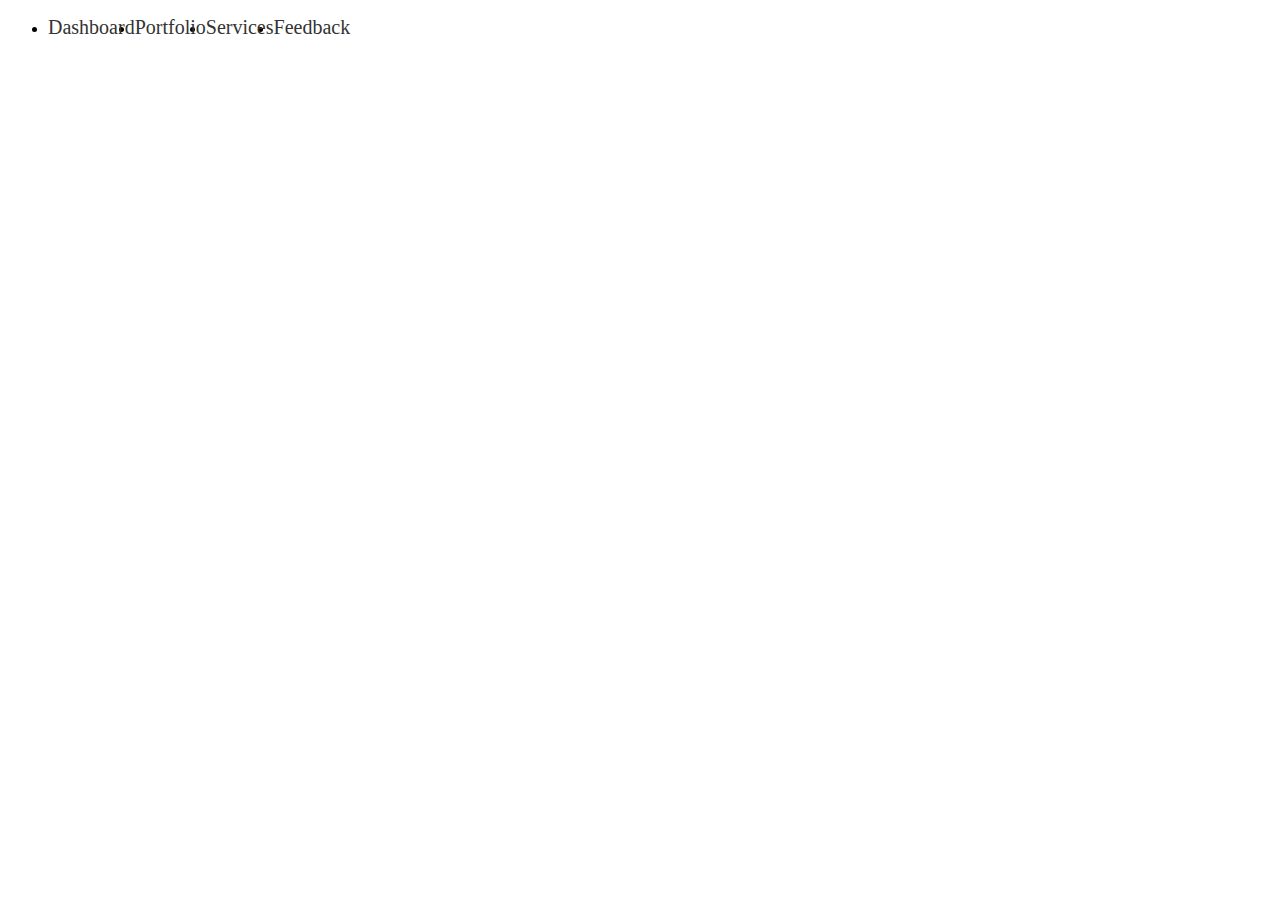
<file: CSS/font-UnderlinesTransition/index.html>
<!DOCTYPE html>
<html lang="en">
<head>
    <meta charset="UTF-8">
    <meta name="viewport" content="width=device-width, initial-scale=1.0">
    <title>Document</title>
    <link rel="stylesheet" href="./index.css" />
</head>
<body>
    <ul class="nav-links">
        <li><a href="#">Dashboard</a></li>
        <li class="center"><a href="#">Portfolio</a></li>
        <li class="upward"><a href="#">Services</a></li>
        <li class="forward"><a href="#">Feedback</a></li>
    </ul>
</body>
</html>
</file>
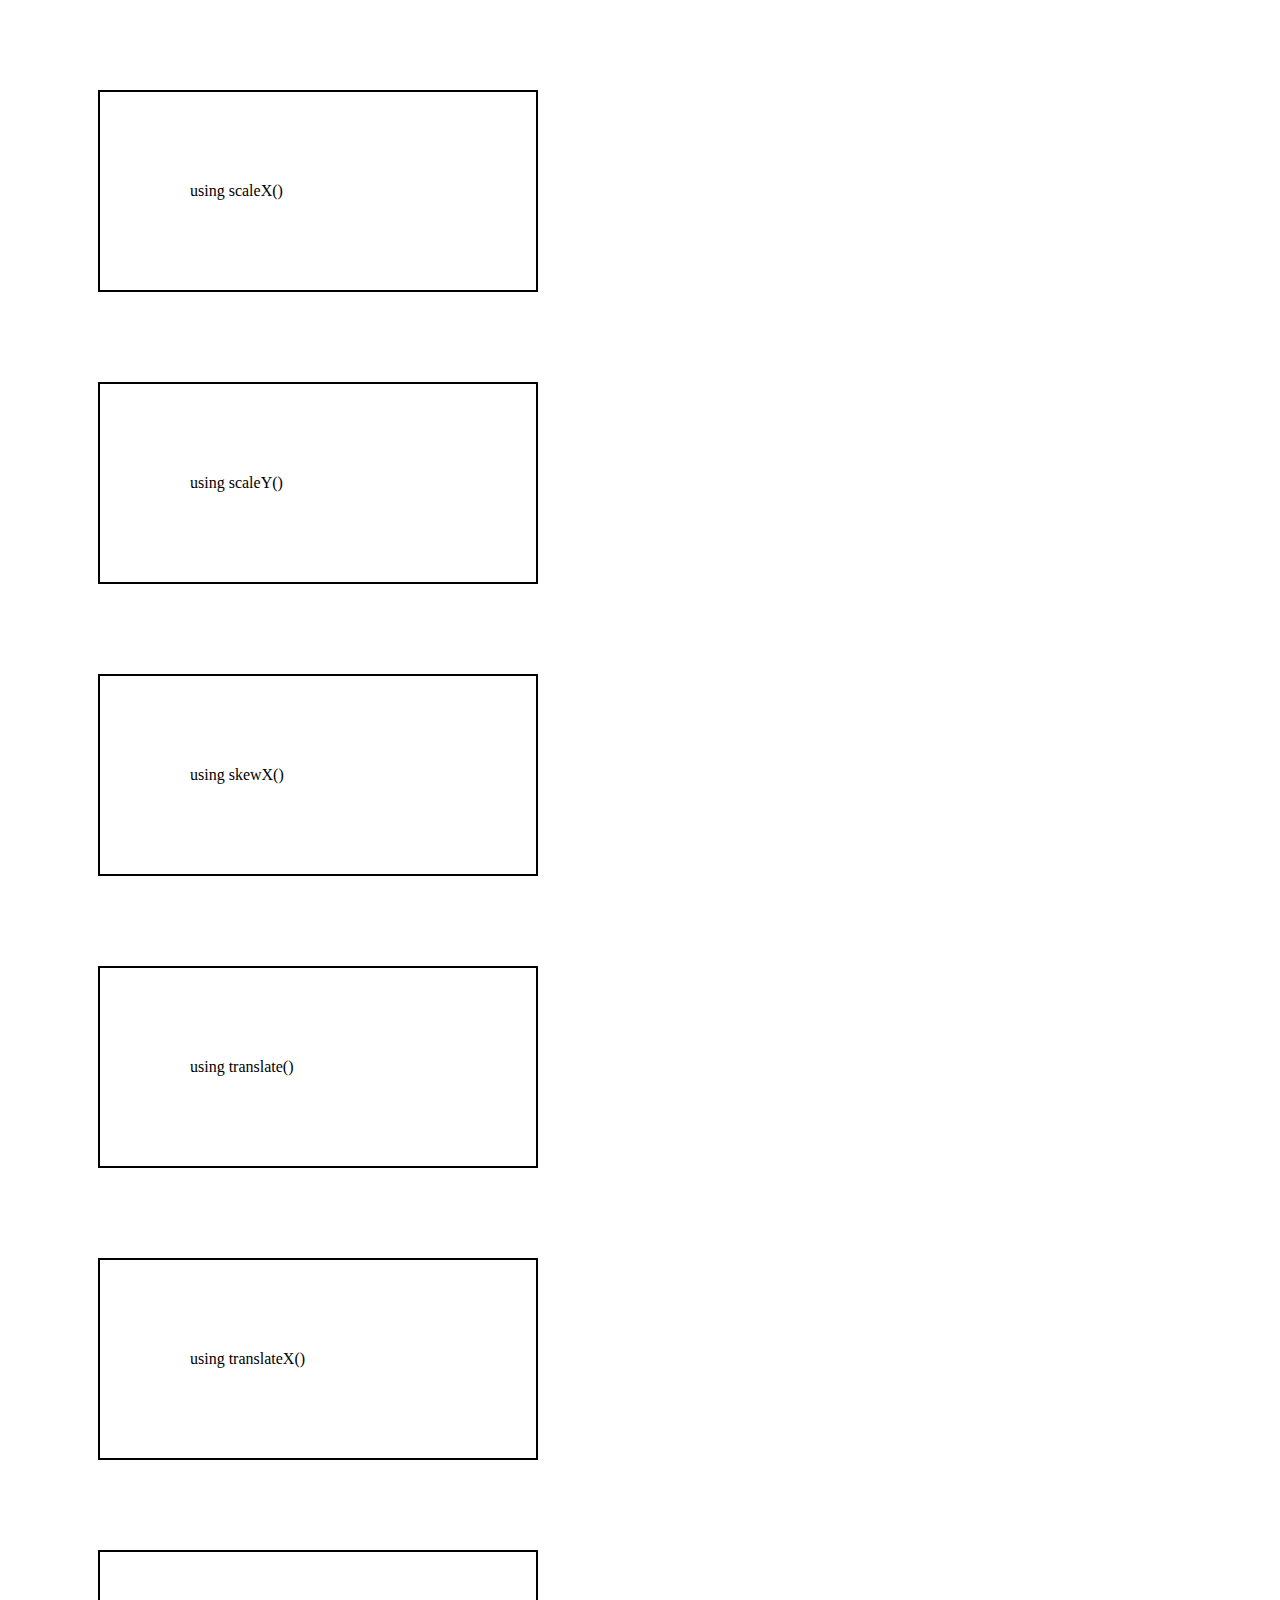
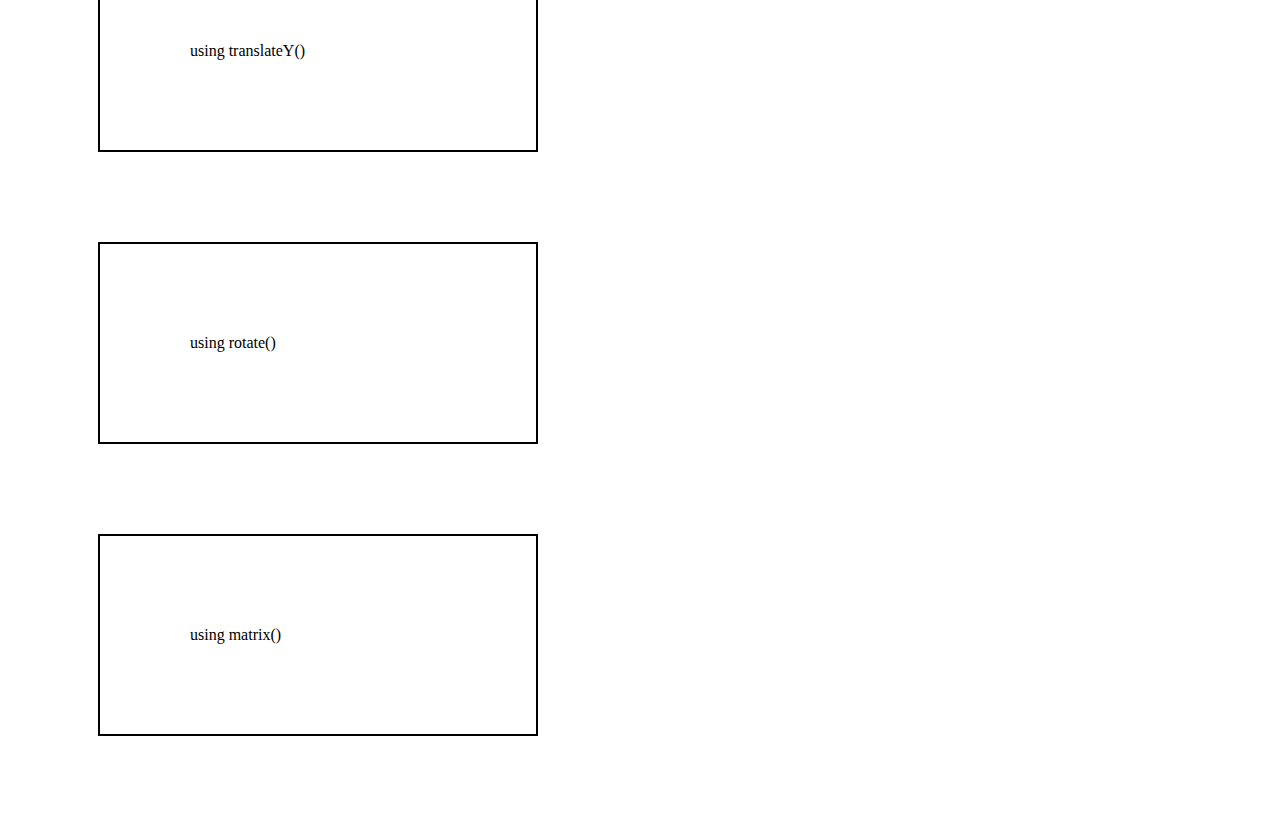
<file: CSS/2d-transform/matrix.html>
<!DOCTYPE html>
<html lang="en">
<head>
    <meta charset="UTF-8">
    <meta name="viewport" content="width=device-width, initial-scale=1.0">
    <title>Document</title>
    <style>
        .common{
            border: 2px solid black;
            padding: 10vh;
            width: 20vw;
            margin: 10vh;
        }
    </style>
</head>
<body>
    <div class="grid">
        <div class="common scaleX"  onmouseover="this.style.transform= 'scaleX(2)'" onmouseout="this.style.transform= 'scaleX(1)'">
            using scaleX()
        </div>
        <div class="common scaleY"  onmouseover="this.style.transform= 'scaleY(2)'" onmouseout="this.style.transform= 'scaleY(1)'">
            using scaleY()
        </div>
        <div class="common skewX" onmouseover="this.style.transform='skewX(20deg)'" onmouseout="this.style.transform='skewX(0deg)'">
            using skewX()
        </div>
        <div class="common translate"  onmouseover="this.style.transform= 'translate(10vw,10vh)'" onmouseout="this.style.transform= 'translate(0vw,0vH)'">
            using translate()
        </div> 
        <div class="common translateX"  onmouseover="this.style.transform= 'translateX(10vw)'" onmouseout="this.style.transform= 'translateX(0vw)'">
            using translateX()
        </div>
        <div class="common translateY"  onmouseover="this.style.transform= 'translateY(10vh)'" onmouseout="this.style.transform= 'translateY(0vh)'">
            using translateY()
        </div>
        <div class="common rotate"  onmouseover="this.style.transform= 'rotate(20deg)'" onmouseout="this.style.transform= 'rotate(0deg)'">
            using rotate()
        </div>
        <!--matrix(scaleX(), skewY(), skewX(), scaleY(), translateX(), translateY())-->
        <div class="common matrix" onmouseover="this.style.transform='matrix(1, -0.3, 0, 1, 0, 0)'" onmouseout="this.style.transform= 'matrix(1, 0, 0, 1, 0, 0)'">
            using matrix()
        </div>
    </div>
</body>
</html>
</file>
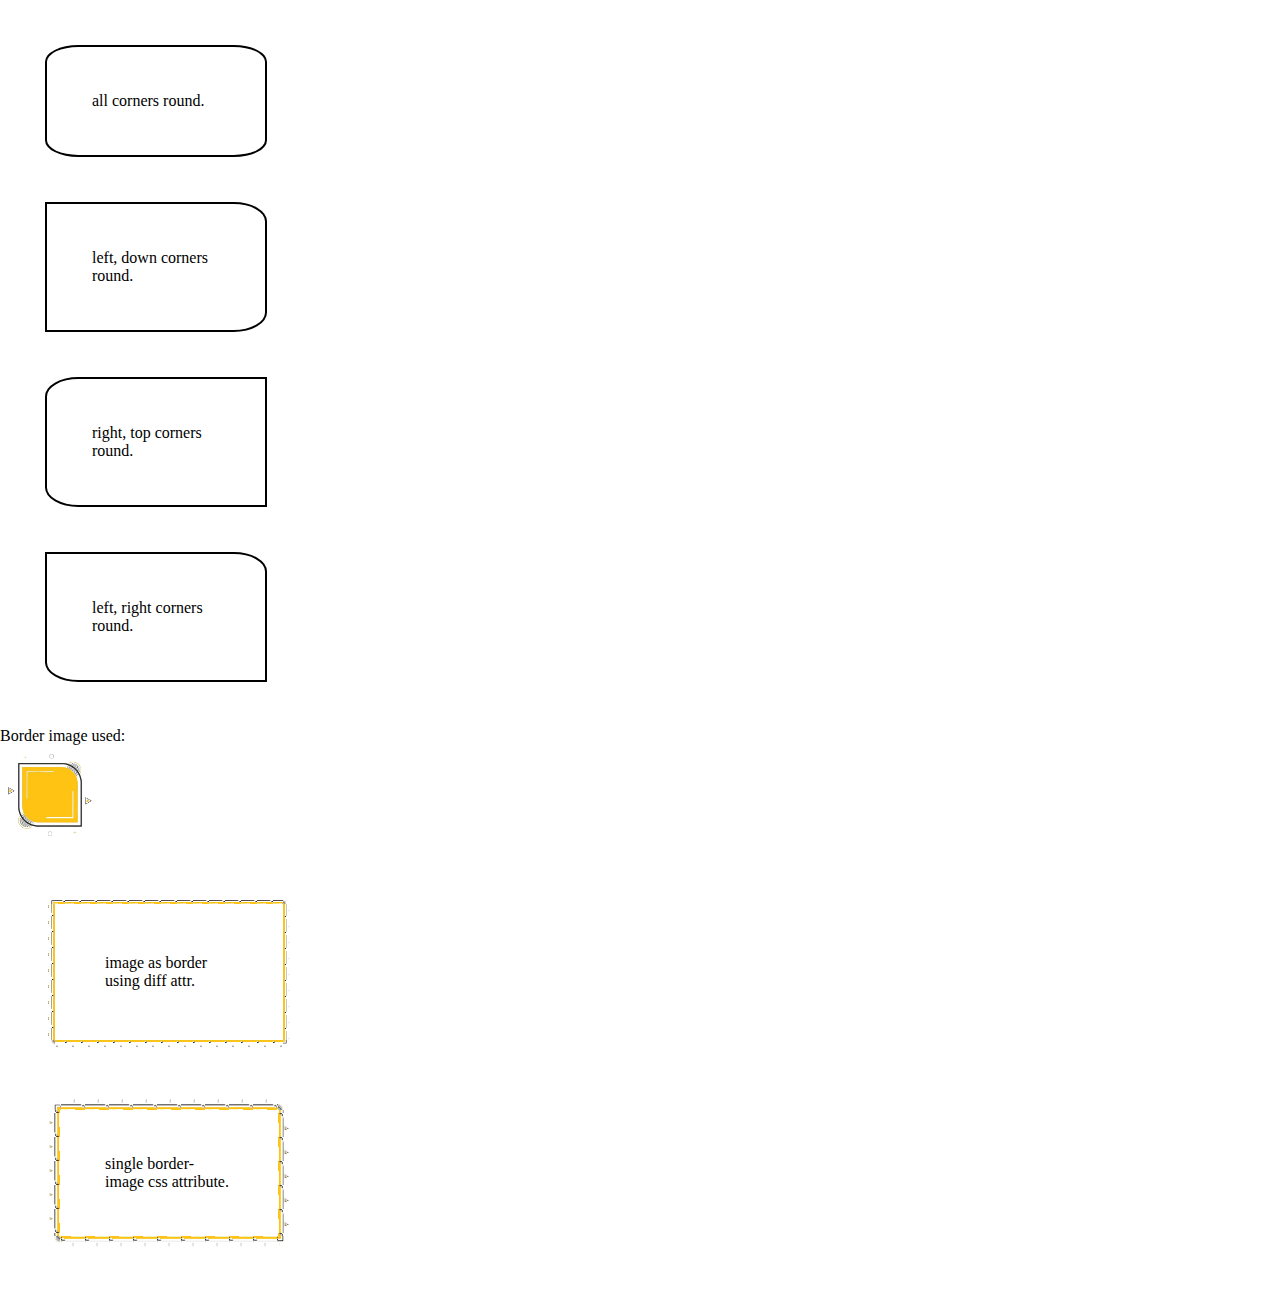
<file: CSS/BorderRadius/BorderRadius.html>
<!DOCTYPE html>
<html lang="en">
<head>
    <meta charset="UTF-8">
    <meta name="viewport" content="width=device-width, initial-scale=1.0">
    <title>Document</title>
    <link rel="stylesheet" href="./BorderRadius.css" />
</head>
<body>
    <div class="all-side">
        all corners round.
    </div>
    <div class="left-side">
        left, down corners round.
    </div>
    <div class="right-side">
        right, top corners round.
    </div>
    <div class="diagonal-side">
        left, right corners round.
    </div>
    Border image used: <br/>
    <img src="./image/border-image.png" width="100px" height="100px"/>
    <div class="image-border">
        image as border using diff attr.
    </div>
    <div class="image-border2">
        single border-image css attribute.
    </div>
</body>
</html>
</file>
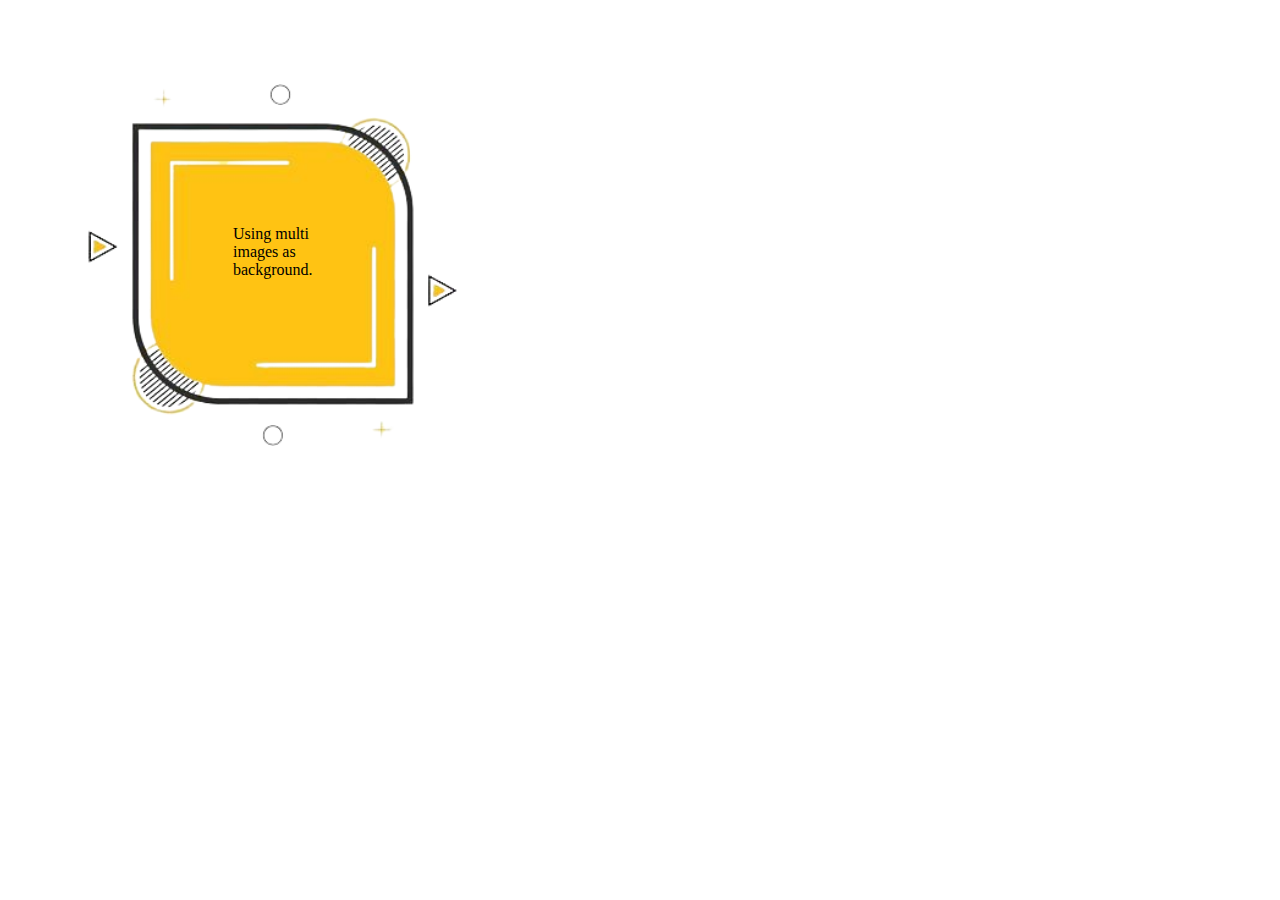
<file: CSS/MultipleBackgroundImages/MultiBackground.html>
<!DOCTYPE html>
<html lang="en">
<head>
    <meta charset="UTF-8">
    <meta name="viewport" content="width=device-width, initial-scale=1.0">
    <title>Document</title>
    <style>
        .multiImages{
            padding: 20vh;
            margin: 5vh;
            width: 80px;
            background-image: url('../BorderRadius/image/border-image.png'), url('https://img.freepik.com/free-vector/hand-painted-watercolor-pastel-sky-background_23-2148902771.jpg?size=626&ext=jpg&ga=GA1.1.1412446893.1704758400&semt=sph');
            background-size: cover;
        }
    </style>
</head>
<body>
    <div class="multiImages">
        Using multi images as background.
    </div>
</body>
</html>
</file>
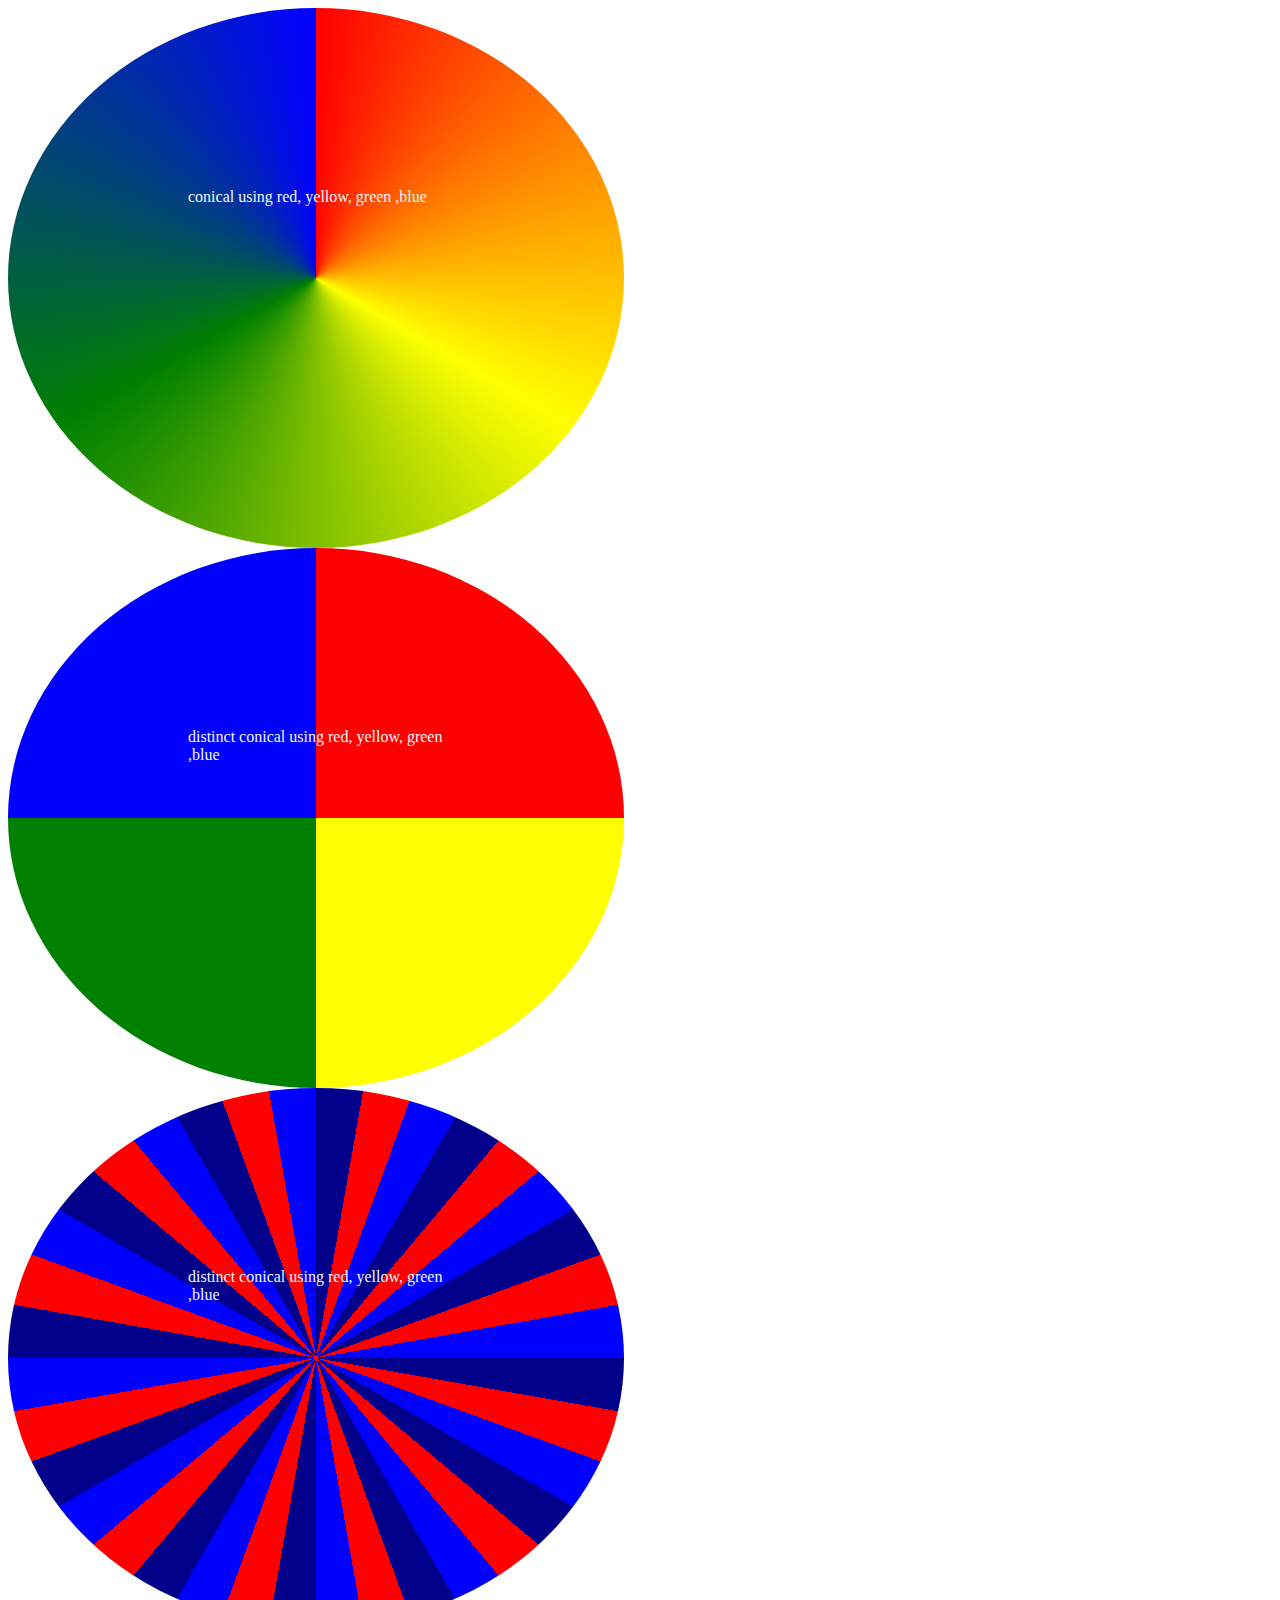
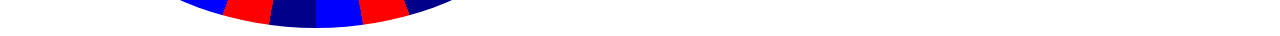
<file: CSS/RadialGradiant/ConicRadiant.html>
<!DOCTYPE html>
<html lang="en">
<head>
    <meta charset="UTF-8">
    <meta name="viewport" content="width=device-width, initial-scale=1.0">
    <title>Document</title>
    <style>
        .conicGradiant{
            width: 20vw;
            height: 20vh;
            padding: 20vh;
            background-image: conic-gradient( red ,yellow,green,blue);
            border-radius: 50%;
            color: aliceblue;
        }
        
        .conicGradiantdistinct{
            width: 20vw;
            height: 20vh;
            padding: 20vh;
            background-image: conic-gradient(red 0deg, red 90deg, yellow 90deg, yellow 180deg, green 180deg, green 270deg, blue 270deg);
            border-radius: 50%;
            color: aliceblue;
        }
        .repeatedConicGradiant{
            width: 20vw;
            height: 20vh;
            padding: 20vh;
            background-image: repeating-conic-gradient(darkblue 0deg 10deg, red 10deg 20deg, blue 20deg 30deg);
            border-radius: 50%;
            color: aliceblue;
        }
    </style>
</head>
<body>
    <div class="grid">
        <div class="conicGradiant">
            conical using red, yellow, green ,blue
        </div>
        <div class="conicGradiantdistinct">
            distinct conical using red, yellow, green ,blue
        </div>
        <div class="repeatedConicGradiant">
            distinct conical using red, yellow, green ,blue
        </div>
    </div>
</body>
</html>
</file>
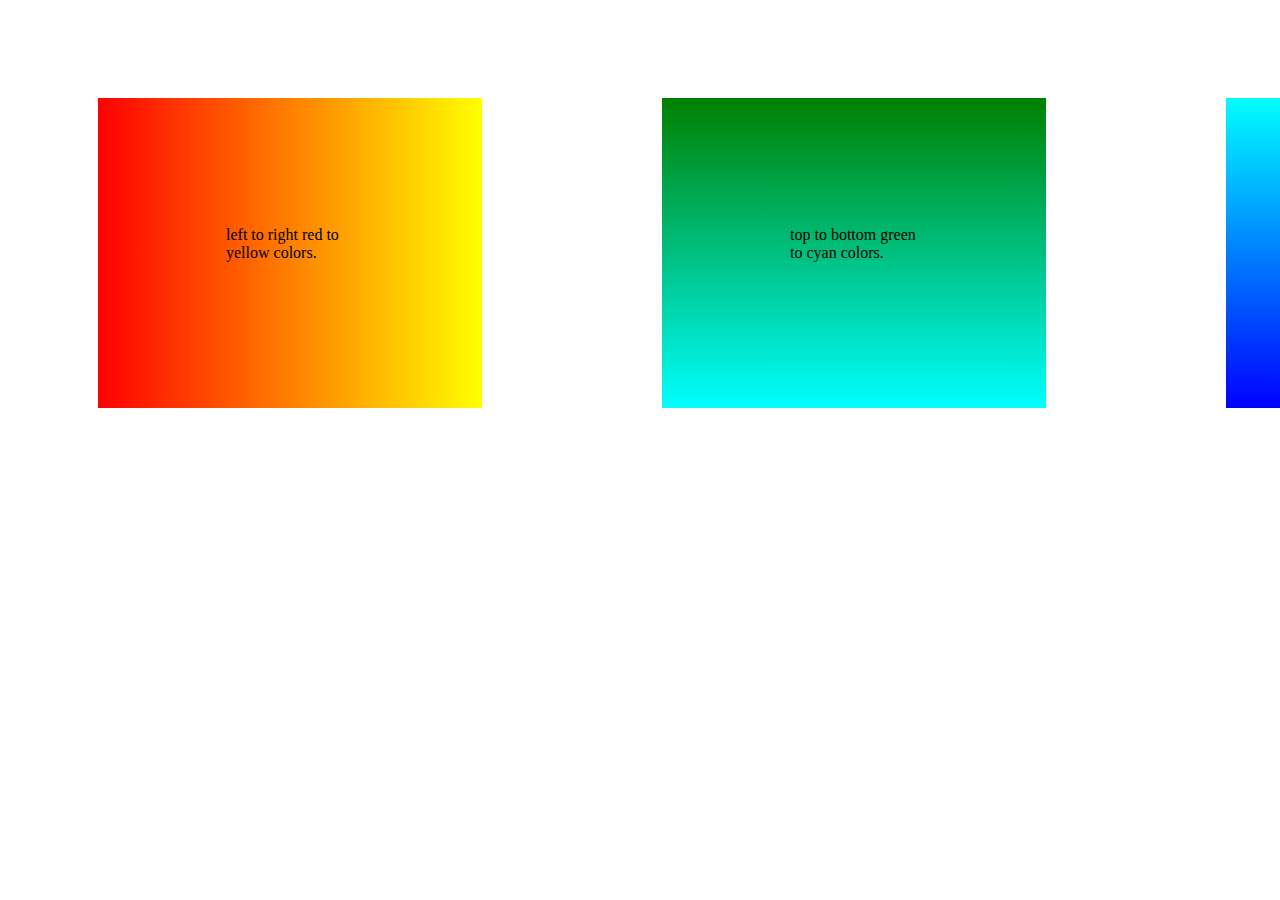
<file: CSS/RadialGradiant/LiniarGrad.html>
<!DOCTYPE html>
<html lang="en">
<head>
    <meta charset="UTF-8">
    <meta name="viewport" content="width=device-width, initial-scale=1.0">
    <title>Document</title>
    <style>
        .grid{
            display: inline-flex;
        }
        .leftToRight{
            padding: 10vw;
            width: 10vw;
            margin: 10vh;
            background-image: linear-gradient(to right, red , yellow);
        }
        .topToBottom{
            padding: 10vw;
            width: 10vw;
            margin: 10vh;
            background-image: linear-gradient(to bottom, green , cyan);
        }
        .zeroangle{
            padding: 10vw;
            width: 10vw;
            margin: 10vh;
            background-image: linear-gradient(0deg, blue , cyan);
        }
        .rightangle{
            padding: 10vw;
            width: 10vw;
            margin: 10vh;
            background-image: linear-gradient(90deg, pink , cyan);
        }
        .oneeightyangle{
            padding: 10vw;
            width: 10vw;
            margin: 10vh;
            background-image: linear-gradient(180deg, orange , black);
        }
        .rainbow{
            padding: 10vw;
            width: 10vw;
            margin: 10vh;
            background: linear-gradient(to right, violet ,indigo ,blue ,green ,yellow,orange,red);
        }
    </style>
</head>
<body>
    <div class="grid">
        <div class="leftToRight">
            left to right red to yellow colors.
        </div>
    
        <div class="topToBottom">
            top to bottom green to cyan colors.
        </div>
        <div class="zeroangle">
            0 degree angle blue to cyan colors.
        </div>
        <div class="rightangle">
            90 degree angle green to cyan colors.
        </div>
        <div class="oneeightyangle">
            180 degree angle green to cyan colors.
        </div>
        <div class="rainbow">
            rainbow colors.
        </div>
    </div>
</body>
</html>
</file>
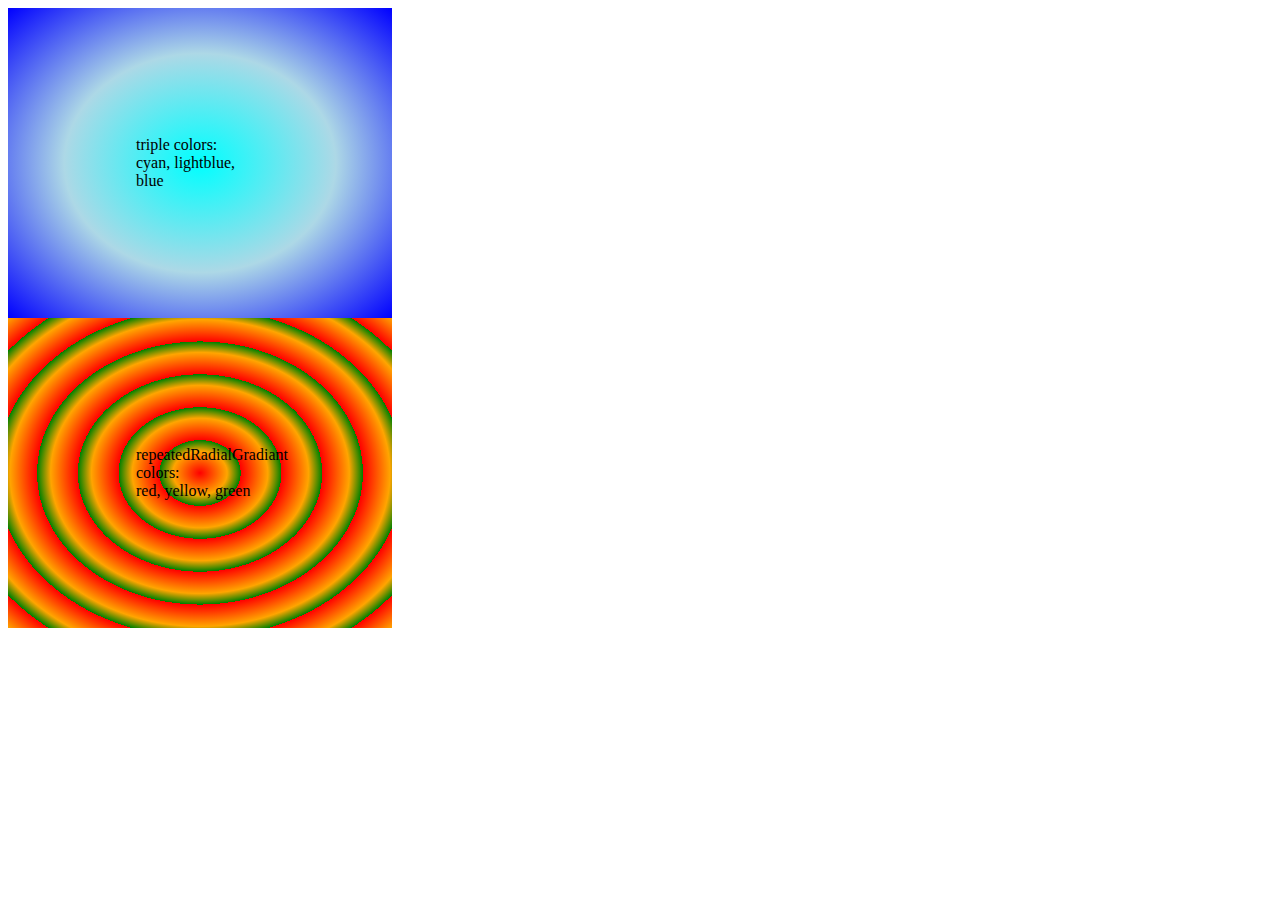
<file: CSS/RadialGradiant/RadialGradiant.html>
<!DOCTYPE html>
<html lang="en">
<head>
    <meta charset="UTF-8">
    <meta name="viewport" content="width=device-width, initial-scale=1.0">
    <title>Document</title>
    <style>
        .tripleColors{
            padding: 10vw;
            width: 10vw;
            background-image: radial-gradient(cyan, lightblue, blue);
        }
        .repeatedRadialGradiant{
            padding: 10vw;
            width: 10vw;
            background-image: repeating-radial-gradient(red, orange 10%, green 15%);
        }

    </style>
</head>
<body>
    <div class="grid">
        <div class="tripleColors">triple colors:<br/>cyan, lightblue, blue</div>
        <div class="repeatedRadialGradiant">repeatedRadialGradiant colors:<br/>red, yellow, green</div>
    </div>
</body>
</html>
</file>
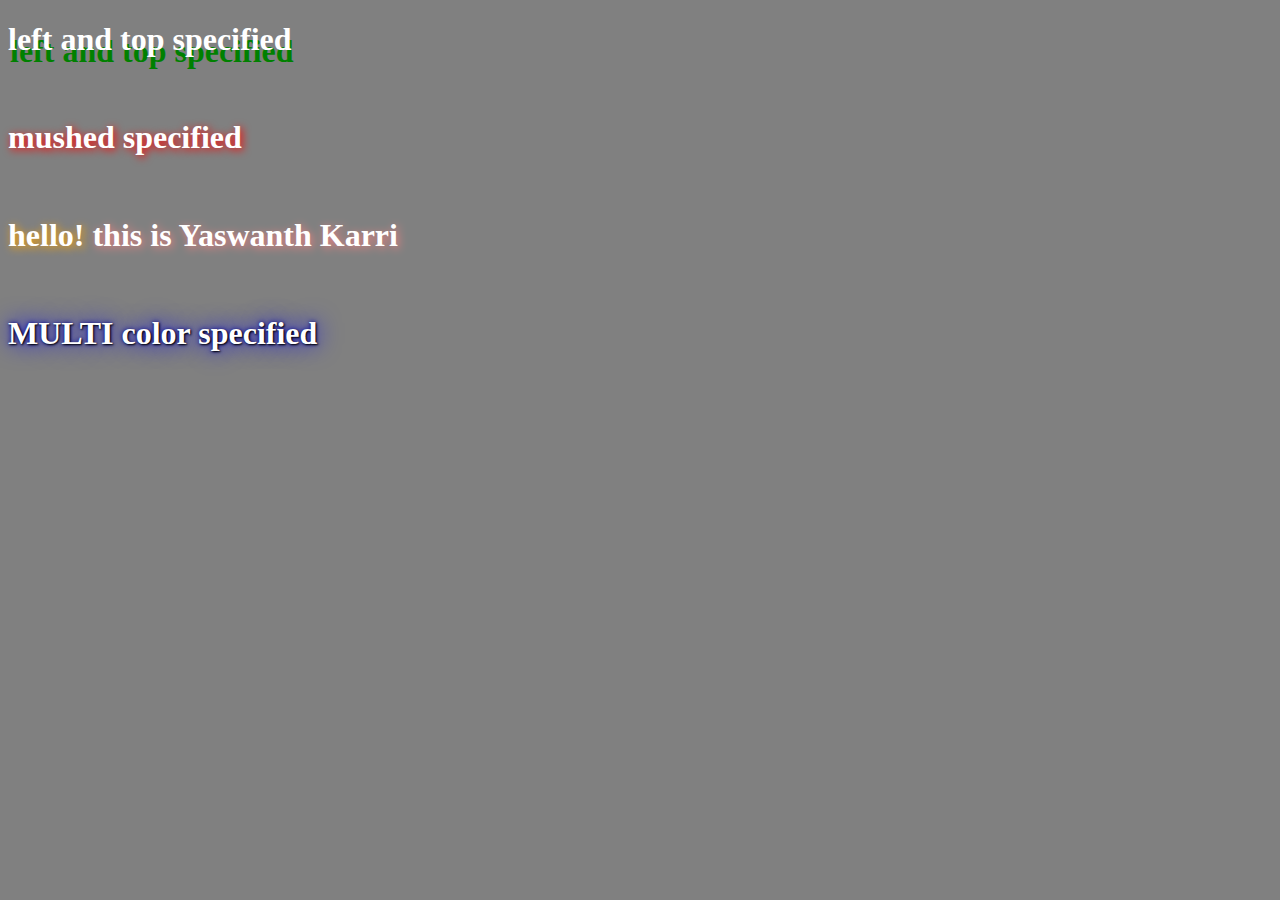
<file: CSS/text-Shadow/textShadow.html>
<!DOCTYPE html>
<html lang="en">
<head>
    <meta charset="UTF-8">
    <meta name="viewport" content="width=device-width, initial-scale=1.0">
    <title>Document</title>
    <style>
        body{
            background-color: grey ;
        }
        .text h1:nth-child(1){
            color: white;
            text-shadow: 2px 12px green;
        }
        .text h1:nth-child(3){
            color: white;
            text-shadow: 2px 2px 8px red;
        }
        .text h1:nth-child(5){
            color: white;
            text-shadow: 2px 2px 8px orange;
        }
        .text h1:nth-child(5) span{
            color: white;
            text-shadow: 2px 2px 8px lightcoral;
        }
        .text h1:nth-child(7){
            color: white;
            text-shadow: 1px 1px 2px black, 0 0 25px blue, 0 0 5px darkblue;
        }
    </style>
</head>
<body >
    <div class="text">
       <h1> left and top specified </h1><br/>
       <h1> mushed specified</h1><br/>
       <h1> hello! <span>this is Yaswanth Karri</span></h1><br/>
       <h1> MULTI color specified</h1><br/>
    </div>
</body>
</html>
</file>
<file: CSS/font-UnderlinesTransition/index.css>
/* Google Fonts Import Link */
/* @import url('https://fonts.googleapis.com/css2?family=Poppins:wght@300;400;500;600;700&display=swap'); */
/* *{
  margin: 0;
  padding: 0;
  box-sizing: border-box;
  font-family: 'Poppins', sans-serif;
} */
/* body{
  height: 100vh;
  display: flex;
  align-items: center;
  justify-content: center;
  background: #c1f7f5;
} */
.nav-links{
  display: flex;
}
/* .nav-links li{
  list-style: none;
  margin: 0 12px;
} */
.nav-links li a{
  position: relative;
  color: #333;
  font-size: 20px;
  font-weight: 500;
  padding: 6px 0;
  text-decoration: none;
}
.nav-links li a:before{
  content: '';
  position: absolute;
  bottom: 0;
  left: 0;
  height: 3px;
  width: 0%;
  background: #34efdf;
  border-radius: 12px;
  transition: all 0.4s ease;
}
.nav-links li a:hover:before{
  width: 100%;
}
/* 
.nav-links li.center a:before{
  left: 50%;
  transform: translateX(-50%);
}
.nav-links li.upward a:before{
  width: 100%;
  bottom: -5px;
  opacity: 0;
}
.nav-links li.upward a:hover:before{
  bottom: 0px;
  opacity: 1;
}
.nav-links li.forward a:before{
  width: 100%;
  transform: scaleX(0);
  transform-origin: right;
  transition: transform 0.4s ease;
}
.nav-links li.forward a:hover:before{
  transform: scaleX(1);
  transform-origin: left;
} */
</file>
<file: CSS/BorderRadius/BorderRadius.css>
*{
    padding: 0;
    margin: 0;
}

.all-side{
    margin: 5vh;
    padding:5vh;
    border: solid 2px #000;
    width: 10vw;
    border-radius: 15%;
}

.left-side{
    margin: 5vh;
    padding:5vh;
    border: solid 2px #000;
    width: 10vw;
    border-radius:0 15% 15% 0;
}
.right-side{
    margin: 5vh;
    padding:5vh;
    border: solid 2px #000;
    width: 10vw;
    border-radius:15% 0 0 15%;
}
.diagonal-side{
    margin: 5vh;
    padding:5vh;
    border: solid 2px #000;
    width: 10vw;
    border-radius:0 15% 0 15%;
}
.image-border{
    margin: 5vh;
    padding:5vh;
    width: 10vw;
    border: 15px solid transparent;
    border-image-source:url('./image/border-image.png');  
    border-image-slice: 100;
    border-image-width: 10px;
    border-image-repeat: repeat;
}

.image-border2{
    margin: 5vh;
    padding:5vh;
    width: 10vw;
    border: 15px solid transparent;
    border-image:url('./image/border-image.png') 100 repeat;  

}
/* 
border-image-source: Specifies the source URL of the image that will be used as the border.

border-image-slice: Defines the inward offsets of the border image. It determines which part of the border image should be used to create the border.
    In your code, it is set to 30. This means that the first 30 pixels of the image will not be used, creating an inward offset.

border-image-width: Sets the width of the border image.
    It is set to 10px in your code, meaning that the border image will be 10 pixels wide.

border-image-repeat: Specifies how the border image should be repeated to cover the entire border.
    In your case, it is set to 'repeat', meaning the image will be repeated to fill the entire border. 
*/
</file>
